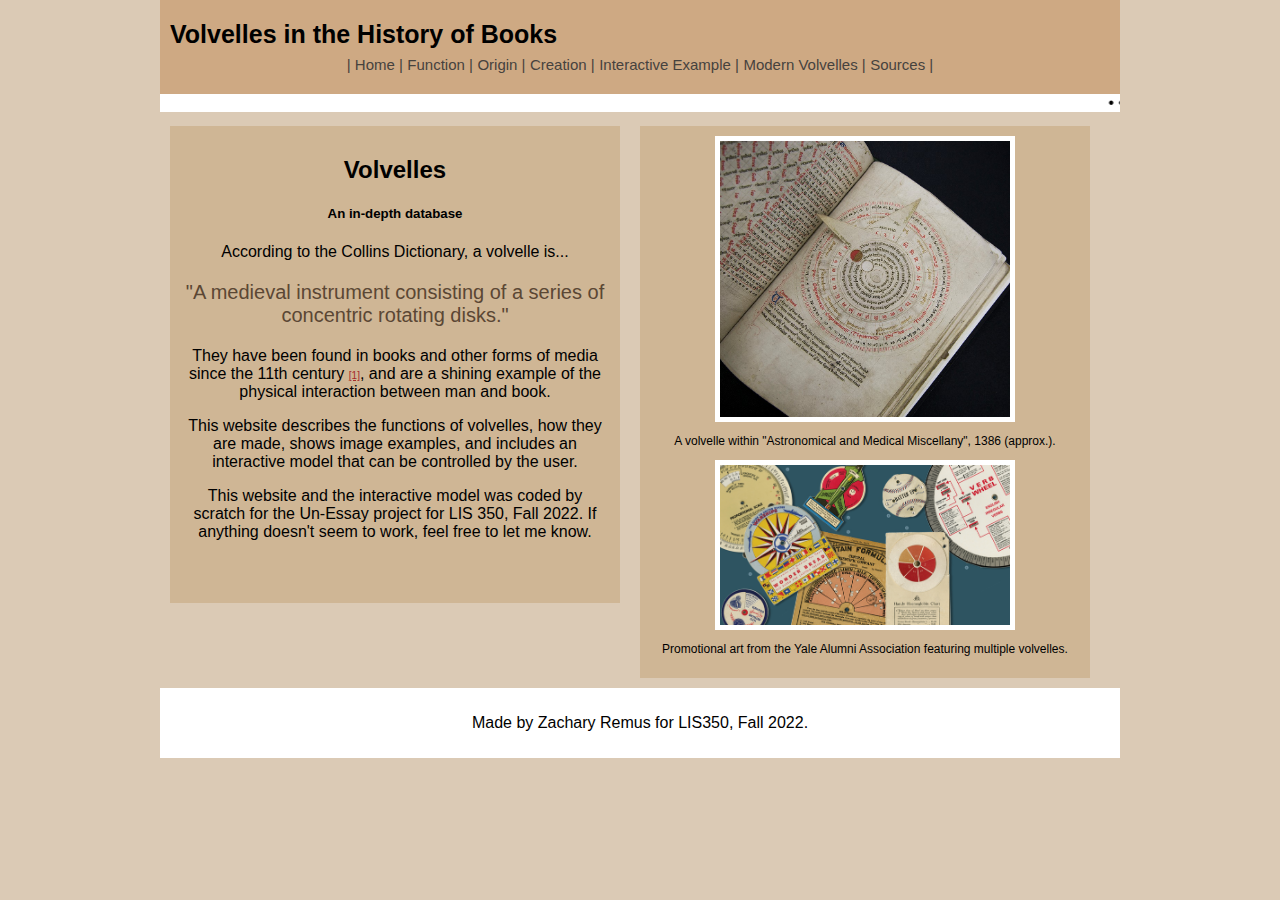
<file: index.html>
<!DOCTYPE html>
	<html lang="en">
	<meta charset="UTF-8">
	<title>Zachary Remus' Volvelle Database</title>
	<meta name="viewport" content="width=device-width,initial-scale=1">
	<link rel="stylesheet" href="dbstylesheet.css">

    <!-- Heading; DO NOT DELETE-->
	<body>
        <div class="c-header">
            <a class="c-header-a" href="./index.html">Volvelles in the History of Books</a>
            <br><br>
            <div class="c-header_right">
                <a class="header-links" href="./index.html">| Home |</a>
                <a class="header-links" href="./function.html"> Function |</a>
                <a class="header-links" href="./origin.html"> Origin |</a>
                <a class="header-links" href="./process.html"> Creation |</a>
                <a class="header-links" href="./interactive.html"> Interactive Example |</a>
                <a class="header-links" href="./modern.html"> Modern Volvelles |</a>
                <a class="header-links" href="./sources.html"> Sources |</a>

            </div>
        </div>

        <marquee behavior="scroll" direction="left" scrollamount="10" style="background: white;">
            • • • Welcome! Click the links above to navigate the pages! • • • Created by Zachary Remus for LIS 350 Fall 2022 • • • </marquee>

        <br>

        <!-- Main Body of Page -->
        <section>

			<article class="sideBySide">
				<h2>Volvelles</h2>
				<h5>An in-depth database</h5>

				<p> According to the Collins Dictionary, a volvelle is... </p>
                <p style="color: #5b4734; font-size: 20px;"> "A medieval instrument consisting of a series of concentric rotating disks." </p>
                <p> They have been found in books and other forms of media since the 11th century <a href="./sources.html" style="color:brown; font-size:10px; ">[1]</a>, and are a shining example of the 
                    physical interaction between man and book.
                </p>
                <p> This website describes the functions of volvelles, how they are made, shows image examples, and includes an 
                    interactive model that can be controlled by the user.
                </p>
                <p> This website and the interactive model was coded by scratch for the Un-Essay project for LIS 350, Fall 2022.
                    If anything doesn't seem to work, feel free to let me know. </p>
				<br>
				<br>
			</article>

            <article class="sideBySide">
				<img src="./images/homepage_img1.jpg" alt="A Volvelle within a historical book" class="sidebarimg">
                <p style="font-size: 12px">A volvelle within "Astronomical and Medical Miscellany", 1386 (approx.).</p>
				<img src="./images/homepage_img2.jpg" alt="Promotional art featuring volvelles" class="sidebarimg">
                <p style="font-size: 12px">Promotional art from the Yale Alumni Association featuring multiple volvelles.</p>
			</article>

		</section>


        <!-- Footer -->
        <main>
            <p>Made by Zachary Remus for LIS350, Fall 2022.</p>
        </main>


		<footer>
            <p></p>
		</footer>


	</body>
</html>
</file>
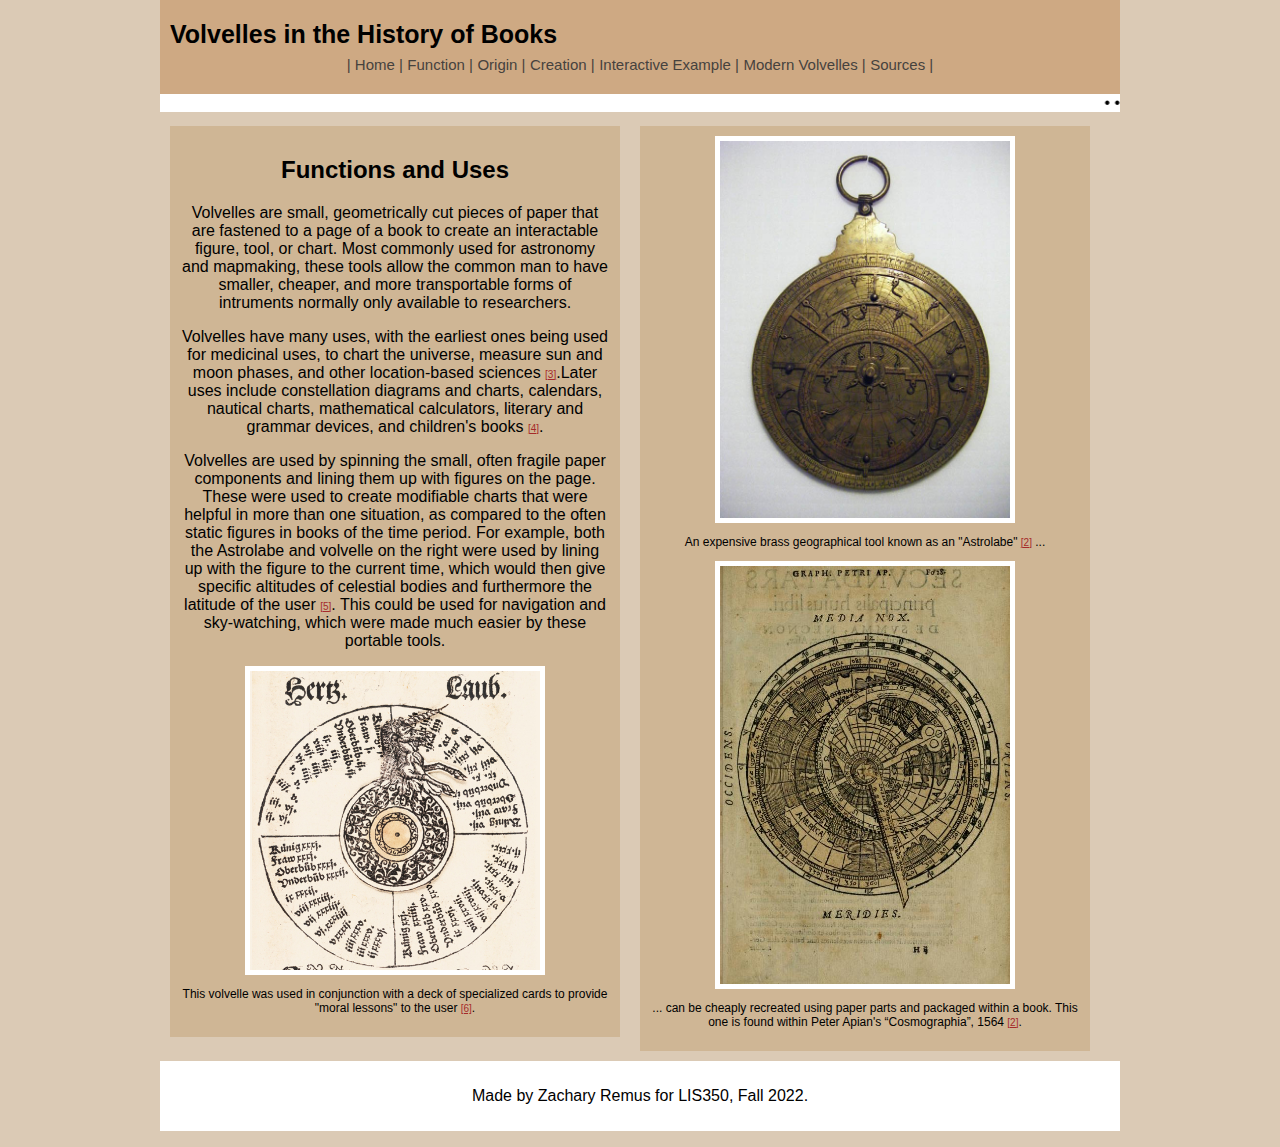
<file: function.html>
<!DOCTYPE html>
	<html lang="en">
	<meta charset="UTF-8">
	<title>Zachary Remus' Volvelle Database</title>
	<meta name="viewport" content="width=device-width,initial-scale=1">
	<link rel="stylesheet" href="dbstylesheet.css">

    <!-- Heading; DO NOT DELETE-->
	<body>
        <div class="c-header">
            <a class="c-header-a" href="./index.html">Volvelles in the History of Books</a>
            <br><br>
            <div class="c-header_right">
                <a class="header-links" href="./index.html">| Home |</a>
                <a class="header-links" href="./function.html"> Function |</a>
                <a class="header-links" href="./origin.html"> Origin |</a>
                <a class="header-links" href="./process.html"> Creation |</a>
                <a class="header-links" href="./interactive.html"> Interactive Example |</a>
                <a class="header-links" href="./modern.html"> Modern Volvelles |</a>
                <a class="header-links" href="./sources.html"> Sources |</a>

            </div>
        </div>

        <marquee behavior="scroll" direction="left" scrollamount="10" style="background: white;">
            • • • Welcome! Click the links above to navigate the pages! • • • Created by Zachary Remus for LIS 350 Fall 2022 • • • </marquee>

        <br>

        <!-- Main Body of Page -->
        <section>

			<article class="sideBySide">
                <h2>Functions and Uses</h2>
                <p>Volvelles are small, geometrically cut pieces of paper that are fastened to a page of a book to create an interactable
                    figure, tool, or chart. Most commonly used for astronomy and mapmaking, these tools allow the common man to have smaller,
                    cheaper, and more transportable forms of intruments normally only available to researchers.
                </p>
                <p>Volvelles have many uses, with the earliest ones being used for medicinal uses, to chart the universe, measure sun and moon phases, and other location-based 
                    sciences <a href="./sources.html" style="color:brown; font-size:10px; ">[3]</a>.Later uses include constellation diagrams and charts, calendars, 
                    nautical charts, mathematical calculators, literary and grammar devices, and children's books <a href="./sources.html" style="color:brown; font-size:10px; ">[4]</a>.
                </p>
                <p>Volvelles are used by spinning the small, often fragile paper components and lining them up with figures on the page. 
                    These were used to create modifiable charts that were helpful in more than one situation, as compared to the often static figures in books of the time period. For example, 
                    both the Astrolabe and volvelle on the right were used by lining up with the figure to the current time, 
                    which would then give specific altitudes of celestial bodies and furthermore the latitude of the user <a href="./sources.html" style="color:brown; font-size:10px; ">[5]</a>. 
                    This could be used for navigation and sky-watching, which were made much easier by these portable tools.
                </p>
                <img src="./images/function_img3.jpg" alt="An Astrolabe" class="sidebarimg">
                <p style="font-size: 12px">This volvelle was used in conjunction with a deck of specialized cards to provide "moral lessons" to the user <a href="./sources.html" style="color:brown; font-size:10px; ">[6]</a>.
                </p>


			</article>

            <article class="sideBySide">
                <img src="./images/function_img1.jpg" alt="An Astrolabe" class="sidebarimg">
                <p style="font-size: 12px">An expensive brass geographical tool known as an "Astrolabe" <a href="./sources.html" style="color:brown; font-size:10px; ">[2]</a> ...</p>
				<img src="./images/function_img2.jpg" alt="A Volvelle within a historical book" class="sidebarimg">
                <p style="font-size: 12px">... can be cheaply recreated using paper parts and packaged within a book. 
                    This one is found within Peter Apian's “Cosmographia”, 1564 <a href="./sources.html" style="color:brown; font-size:10px; ">[2]</a>.</p>

			</article>

		</section>


        <!-- Footer -->
        <main>
            <p>Made by Zachary Remus for LIS350, Fall 2022.</p>
        </main>


		<footer>
            <p></p>
		</footer>


	</body>
</html>
</file>
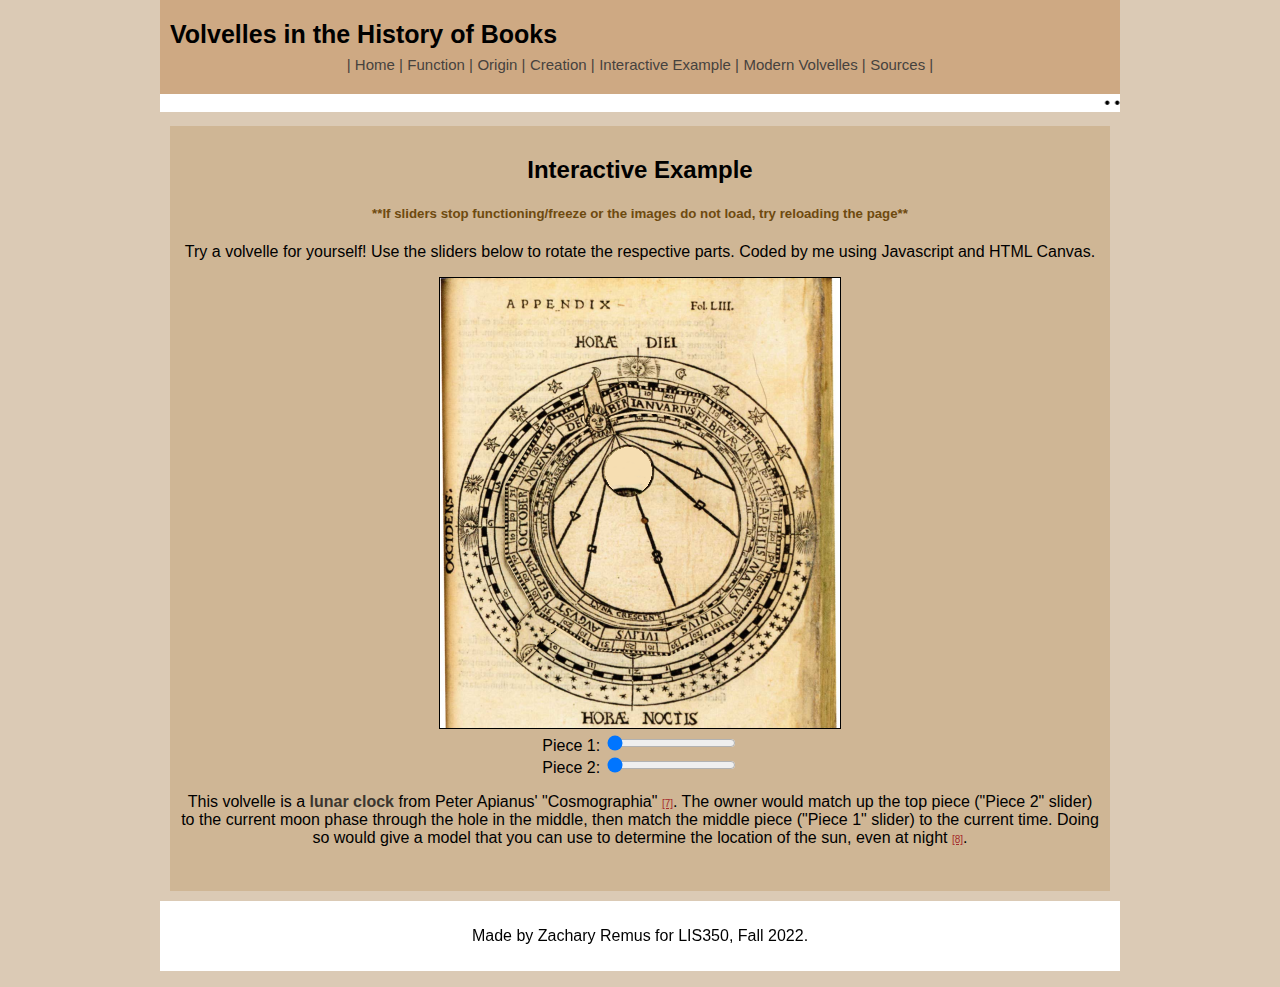
<file: interactive.html>
<!DOCTYPE html>
	<html lang="en">
	<meta charset="UTF-8">
	<title>Zachary Remus' Volvelle Database</title>
	<meta name="viewport" content="width=device-width,initial-scale=1">
	<link rel="stylesheet" href="dbstylesheet.css">

    <!-- Heading; DO NOT DELETE-->
	<body>
        <div class="c-header">
            <a class="c-header-a" href="./index.html">Volvelles in the History of Books</a>
            <br><br>
            <div class="c-header_right">
                <a class="header-links" href="./index.html">| Home |</a>
                <a class="header-links" href="./function.html"> Function |</a>
                <a class="header-links" href="./origin.html"> Origin |</a>
                <a class="header-links" href="./process.html"> Creation |</a>
                <a class="header-links" href="./interactive.html"> Interactive Example |</a>
                <a class="header-links" href="./modern.html"> Modern Volvelles |</a>
                <a class="header-links" href="./sources.html"> Sources |</a>

            </div>
        </div>

        <marquee behavior="scroll" direction="left" scrollamount="10" style="background: white;">
            • • • Welcome! Click the links above to navigate the pages! • • • Created by Zachary Remus for LIS 350 Fall 2022 • • • </marquee>

        <br>

        <!-- Main Body of Page -->
        <section>

			<article class="main2">
				<h2>Interactive Example</h2>
				<h5 style="color: rgb(110, 74, 15);">**If sliders stop functioning/freeze or the images do not load, try reloading the page**</h5>

				<p> Try a volvelle for yourself! Use the sliders below to rotate the respective parts. Coded by me using Javascript and HTML Canvas.</p>

                <canvas id="myCanvas" 
                width="400" height="450"
                style="border:1px solid #000;">
                </canvas>  

                <br/>Piece 1:
                <input id="mySlider1" type="range" min="0" max="20" />

                <br/>Piece 2:
                <input id="mySlider2" type="range" min="0" max="20" />

                <script src="inter.js" id="module"></script>

                <br>
                <p>This volvelle is a <strong>lunar clock</strong> from Peter Apianus' "Cosmographia" <a href="./sources.html" style="color:brown; font-size:10px; ">[7]</a>.
                    The owner would match up the top piece ("Piece 2" slider) to the current moon phase through the hole in the middle, then match the middle piece ("Piece 1" slider)
                    to the current time. Doing so would give a model that you can use to determine the location of the sun, even at night <a href="./sources.html" style="color:brown; font-size:10px; ">[8]</a>.
                </p>


     
				<br>
			</article>

		</section>


        <!-- Footer -->
        <main>
            <p>Made by Zachary Remus for LIS350, Fall 2022.</p>
        </main>

		<footer>
            <p></p>
		</footer>


	</body>
</html>
</file>
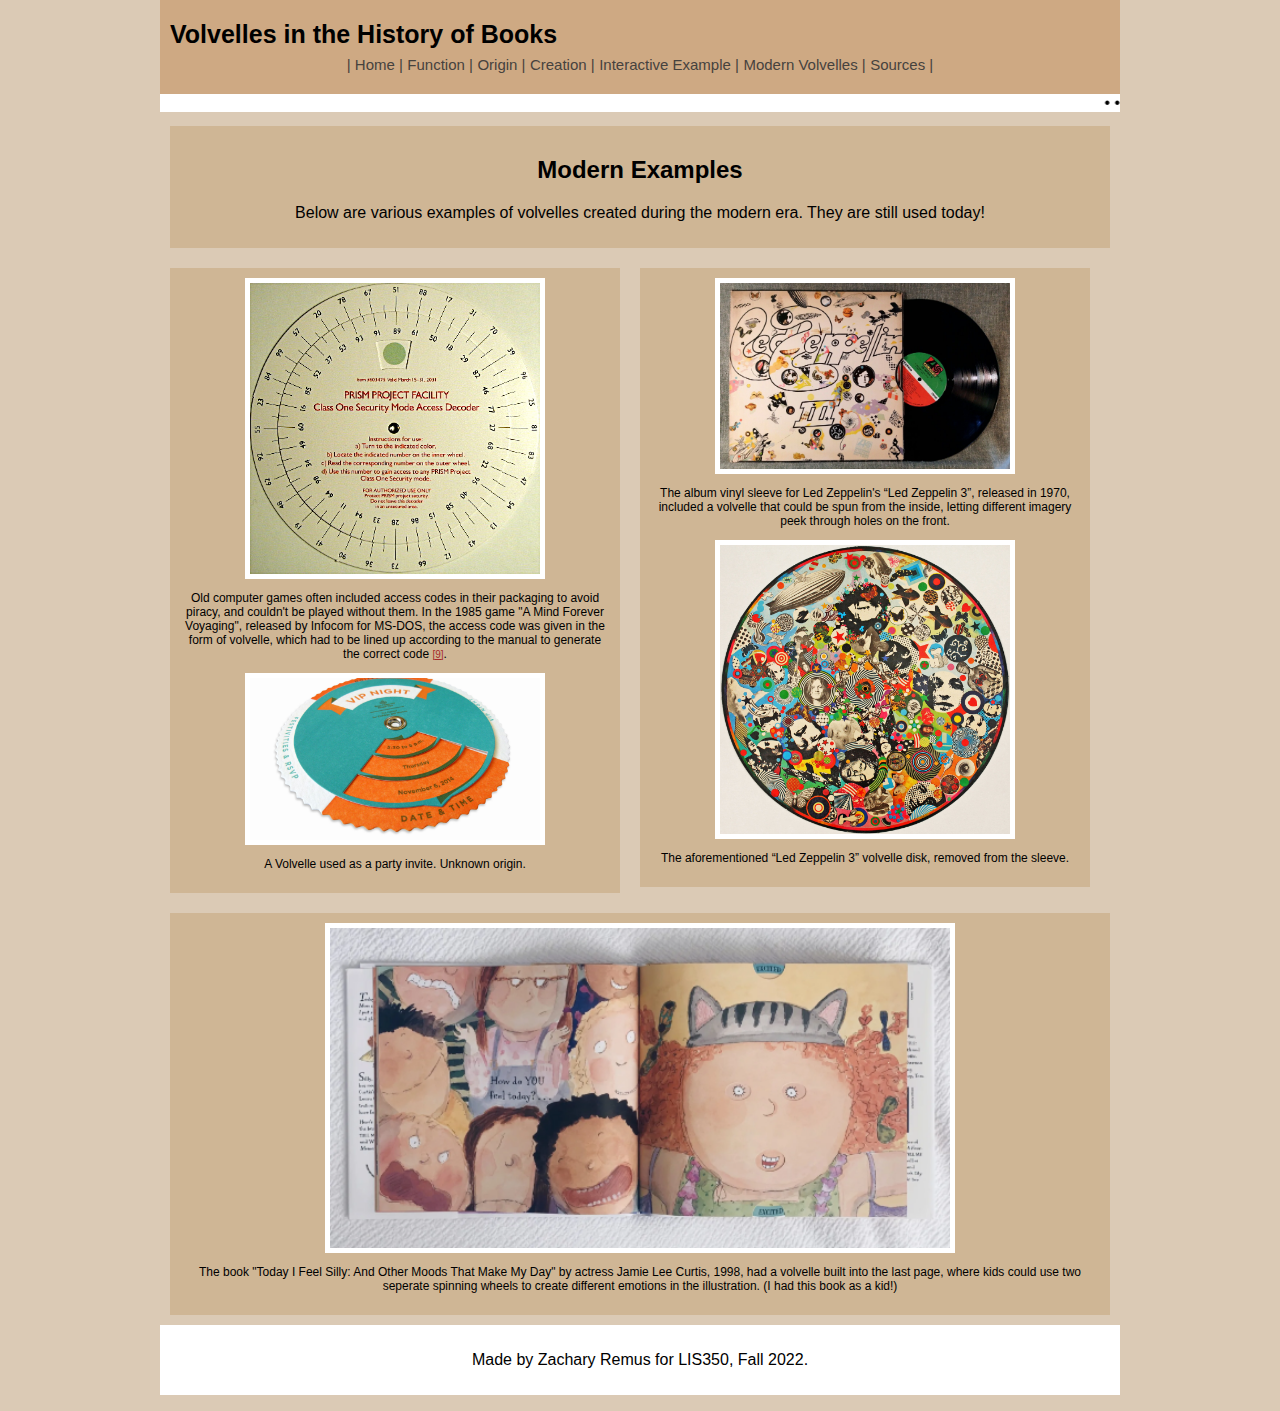
<file: modern.html>
<!DOCTYPE html>
	<html lang="en">
	<meta charset="UTF-8">
	<title>Zachary Remus' Volvelle Database</title>
	<meta name="viewport" content="width=device-width,initial-scale=1">
	<link rel="stylesheet" href="dbstylesheet.css">

    <!-- Heading; DO NOT DELETE-->
	<body>
        <div class="c-header">
            <a class="c-header-a" href="./index.html">Volvelles in the History of Books</a>
            <br><br>
            <div class="c-header_right">
                <a class="header-links" href="./index.html">| Home |</a>
                <a class="header-links" href="./function.html"> Function |</a>
                <a class="header-links" href="./origin.html"> Origin |</a>
                <a class="header-links" href="./process.html"> Creation |</a>
                <a class="header-links" href="./interactive.html"> Interactive Example |</a>
                <a class="header-links" href="./modern.html"> Modern Volvelles |</a>
                <a class="header-links" href="./sources.html"> Sources |</a>

            </div>
        </div>

        <marquee behavior="scroll" direction="left" scrollamount="10" style="background: white;">
            • • • Welcome! Click the links above to navigate the pages! • • • Created by Zachary Remus for LIS 350 Fall 2022 • • • </marquee>

        <br>

        <!-- Main Body of Page -->
        <section>

            <article class="main22">
				<h2 style="float:center;">Modern Examples</h2>
                <p> Below are various examples of volvelles created during the modern era. They are still used today!</p>
            </article>
        
			<article class="sideBySide">
                <img src="./images/modern_img2.jpg" alt="Access code for game." class="sidebarimg">
                <p style="font-size: 12px">Old computer games often included access codes in their packaging to avoid piracy, and couldn't be played without them. 
                    In the 1985 game "A Mind Forever Voyaging", released by Infocom for MS-DOS, the access code was given in the form of volvelle, which had to be lined up according to the manual to generate the correct code <a href="./sources.html" style="color:brown; font-size:10px; ">[9]</a>.</p>

                <img src="./images/modern_img1.jpg" alt="A Volvelle used as a party invite. Unknown origin." class="sidebarimg">
                <p style="font-size: 12px">A Volvelle used as a party invite. Unknown origin.</p>

			</article>

            <article class="sideBySide">
				<img src="./images/modern_img3.jpg" alt="Led Zeppelin 3 vinyl album sleeve" class="sidebarimg">
                <p style="font-size: 12px">The album vinyl sleeve for Led Zeppelin's “Led Zeppelin 3”, released in 1970, included a volvelle that could be spun from the inside, letting different imagery peek through holes on the front.</p>
				<img src="./images/modern_img4.jpg" alt="Promotional art featuring volvelles" class="sidebarimg">
                <p style="font-size: 12px">The aforementioned “Led Zeppelin 3” volvelle disk, removed from the sleeve.</p>
			</article>

            <article class="main2">
                <img src="./images/modern_img5.jpg" alt="'Today I Feel Silly: And Other Moods That Make My Day '" class="sidebarimg">
                <p style="font-size: 12px">The book "Today I Feel Silly: And Other Moods That Make My Day" by actress Jamie Lee Curtis, 1998, had a volvelle built into the last page, where kids could use two seperate spinning wheels to create different emotions in the illustration. (I had this book as a kid!)</p>


            </article>

		</section>


        <!-- Footer -->
        <main>
            <p>Made by Zachary Remus for LIS350, Fall 2022.</p>
        </main>


		<footer>
            <p></p>
		</footer>


	</body>
</html>
</file>
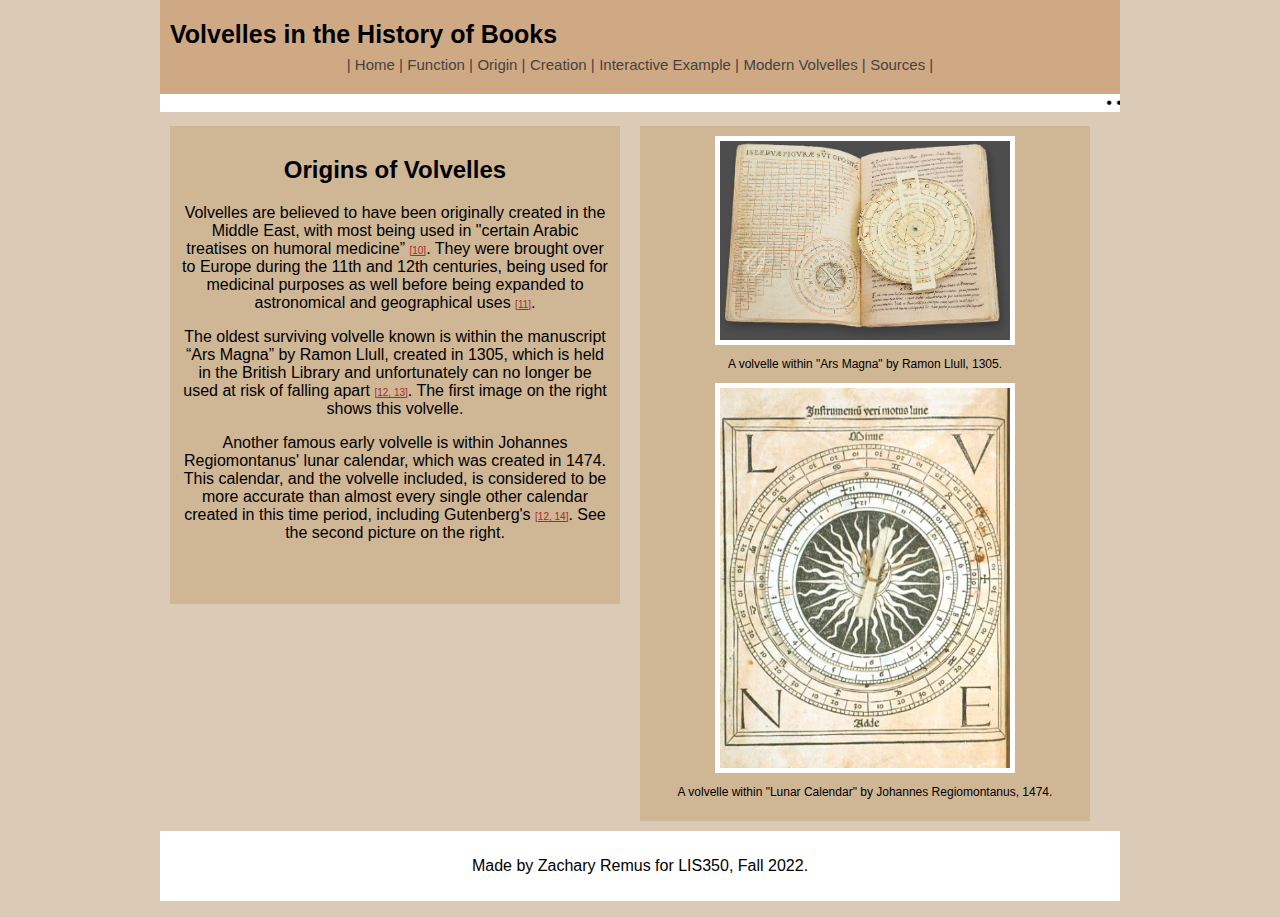
<file: origin.html>
<!DOCTYPE html>
	<html lang="en">
	<meta charset="UTF-8">
	<title>Zachary Remus' Volvelle Database</title>
	<meta name="viewport" content="width=device-width,initial-scale=1">
	<link rel="stylesheet" href="dbstylesheet.css">

    <!-- Heading; DO NOT DELETE-->
	<body>
        <div class="c-header">
            <a class="c-header-a" href="./index.html">Volvelles in the History of Books</a>
            <br><br>
            <div class="c-header_right">
                <a class="header-links" href="./index.html">| Home |</a>
                <a class="header-links" href="./function.html"> Function |</a>
                <a class="header-links" href="./origin.html"> Origin |</a>
                <a class="header-links" href="./process.html"> Creation |</a>
                <a class="header-links" href="./interactive.html"> Interactive Example |</a>
                <a class="header-links" href="./modern.html"> Modern Volvelles |</a>
                <a class="header-links" href="./sources.html"> Sources |</a>

            </div>
        </div>

        <marquee behavior="scroll" direction="left" scrollamount="10" style="background: white;">
            • • • Welcome! Click the links above to navigate the pages! • • • Created by Zachary Remus for LIS 350 Fall 2022 • • • </marquee>

        <br>

        <!-- Main Body of Page -->
        <section>

			<article class="sideBySide">
				<h2>Origins of Volvelles</h2>

				<p> Volvelles are believed to have been originally created in the Middle East, with most being used in 
                    "certain Arabic treatises on humoral medicine” <a href="./sources.html" style="color:brown; font-size:10px; ">[10]</a>. They were brought over to 
                    Europe during the 11th and 12th centuries, being used for medicinal purposes as well before being expanded to 
                    astronomical and geographical uses <a href="./sources.html" style="color:brown; font-size:10px; ">[11]</a>. </p>
                <p>
                    The oldest surviving volvelle known is within the manuscript “Ars Magna” by Ramon Llull, created in 1305, 
                    which is held in the British Library and unfortunately can no longer be used at risk of falling apart <a href="./sources.html" style="color:brown; font-size:10px; ">[12, 13]</a>. 
                    The first image on the right shows this volvelle.
                </p>
                <p>
                    Another famous early volvelle is within Johannes Regiomontanus' lunar calendar, which was created in 1474. 
                    This calendar, and the volvelle included, is considered to be more accurate than almost every single other 
                    calendar created in this time period, including Gutenberg's <a href="./sources.html" style="color:brown; font-size:10px; ">[12, 14]</a>. See the second picture on the right.
                </p>
				<br>
				<br>
			</article>

            <article class="sideBySide">
				<img src="./images/origin_img2.jpg" alt="A Volvelle within Ars Magna" class="sidebarimg">
                <p style="font-size: 12px">A volvelle within "Ars Magna" by Ramon Llull, 1305.</p>
				<img src="./images/origin_img1.jpg" alt="A Volvelle within Lunar Calendar" class="sidebarimg">
                <p style="font-size: 12px">A volvelle within "Lunar Calendar" by Johannes Regiomontanus, 1474.</p>
			</article>

		</section>


        <!-- Footer -->
        <main>
            <p>Made by Zachary Remus for LIS350, Fall 2022.</p>
        </main>


		<footer>
            <p></p>
		</footer>


	</body>
</html>
</file>
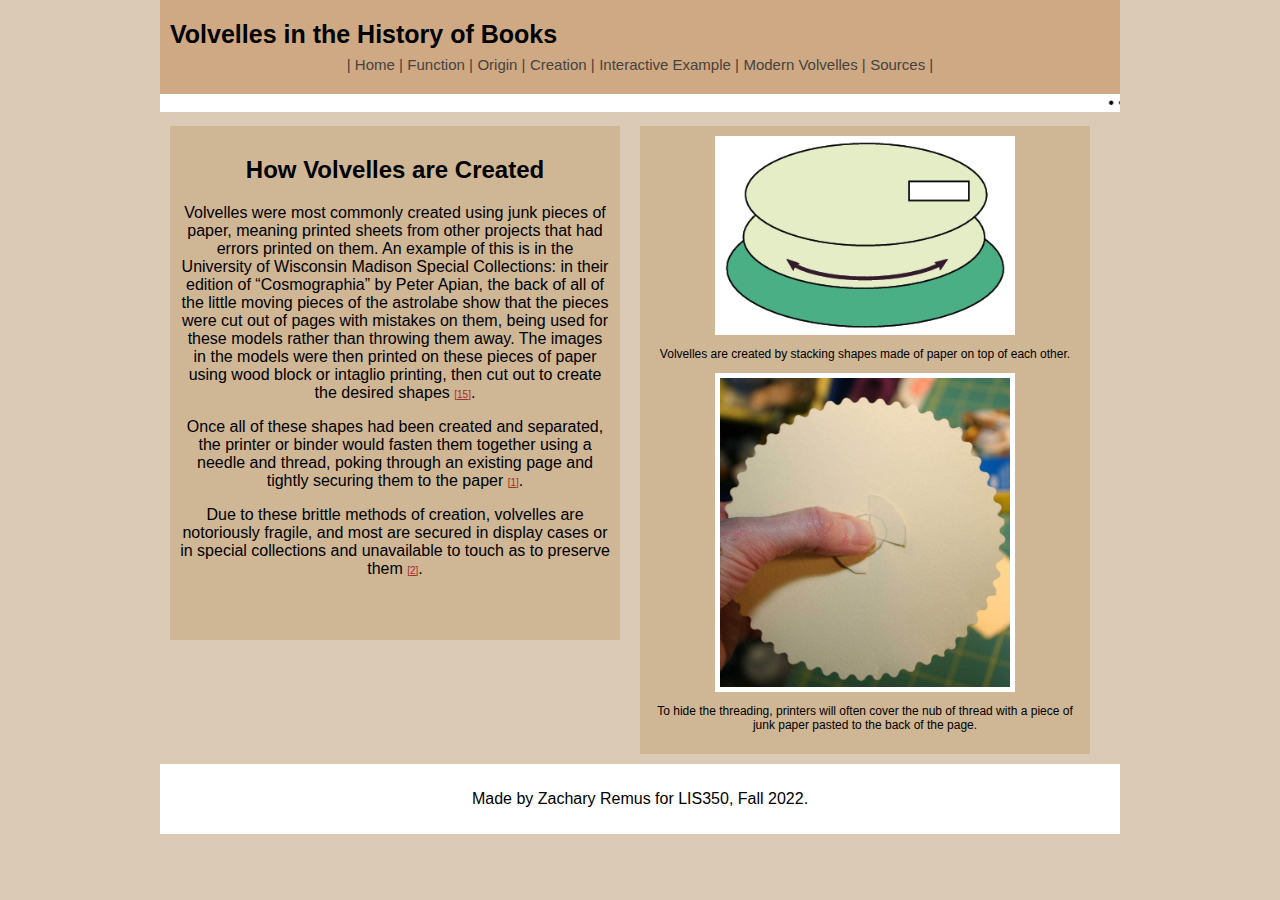
<file: process.html>
<!DOCTYPE html>
	<html lang="en">
	<meta charset="UTF-8">
	<title>Zachary Remus' Volvelle Database</title>
	<meta name="viewport" content="width=device-width,initial-scale=1">
	<link rel="stylesheet" href="dbstylesheet.css">

    <!-- Heading; DO NOT DELETE-->
	<body>
        <div class="c-header">
            <a class="c-header-a" href="./index.html">Volvelles in the History of Books</a>
            <br><br>
            <div class="c-header_right">
                <a class="header-links" href="./index.html">| Home |</a>
                <a class="header-links" href="./function.html"> Function |</a>
                <a class="header-links" href="./origin.html"> Origin |</a>
                <a class="header-links" href="./process.html"> Creation |</a>
                <a class="header-links" href="./interactive.html"> Interactive Example |</a>
                <a class="header-links" href="./modern.html"> Modern Volvelles |</a>
                <a class="header-links" href="./sources.html"> Sources |</a>

            </div>
        </div>

        <marquee behavior="scroll" direction="left" scrollamount="10" style="background: white;">
            • • • Welcome! Click the links above to navigate the pages! • • • Created by Zachary Remus for LIS 350 Fall 2022 • • • </marquee>

        <br>

        <!-- Main Body of Page -->
        <section>

			<article class="sideBySide">
				<h2>How Volvelles are Created</h2>


				<p> Volvelles were most commonly created using junk pieces of paper, meaning printed sheets from other projects that had errors printed on them. An example of this is in the University of Wisconsin Madison Special Collections: in their edition of 
                    “Cosmographia” by Peter Apian, the back of all of the little moving pieces of the astrolabe show that the pieces were cut 
                    out of pages with mistakes on them, being used for these models rather than throwing them away. The images in the models were 
                    then printed on these pieces of paper using wood block or intaglio printing, then cut out to create the desired shapes <a href="./sources.html" style="color:brown; font-size:10px; ">[15]</a>.
                </p>

                <p>
                    Once all of these shapes had been created and separated, the printer or binder would fasten them together using a needle and thread, 
                    poking through an existing page and tightly securing them to the paper <a href="./sources.html" style="color:brown; font-size:10px; ">[1]</a>.
                </p>

                <p>
                    Due to these brittle methods of creation, volvelles are notoriously fragile, and most are secured in display cases or in special 
                    collections and unavailable to touch as to preserve them <a href="./sources.html" style="color:brown; font-size:10px; ">[2]</a>.
                </p>

				<br>
				<br>
			</article>

            <article class="sideBySide">
				<img src="./images/creation_img2.png" alt="Volvelle hierarchy model" class="sidebarimg">
                <p style="font-size: 12px">Volvelles are created by stacking shapes made of paper on top of each other.</p>
				<img src="./images/creation_img1.jpg" alt="Volvelle back (covered in paper)" class="sidebarimg">
                <p style="font-size: 12px">To hide the threading, printers will often cover the nub of thread with a piece of junk paper pasted to the back of the page.</p>
			</article>

		</section>


        <!-- Footer -->
        <main>
            <p>Made by Zachary Remus for LIS350, Fall 2022.</p>
        </main>


		<footer>
            <p></p>
		</footer>


	</body>
</html>
</file>
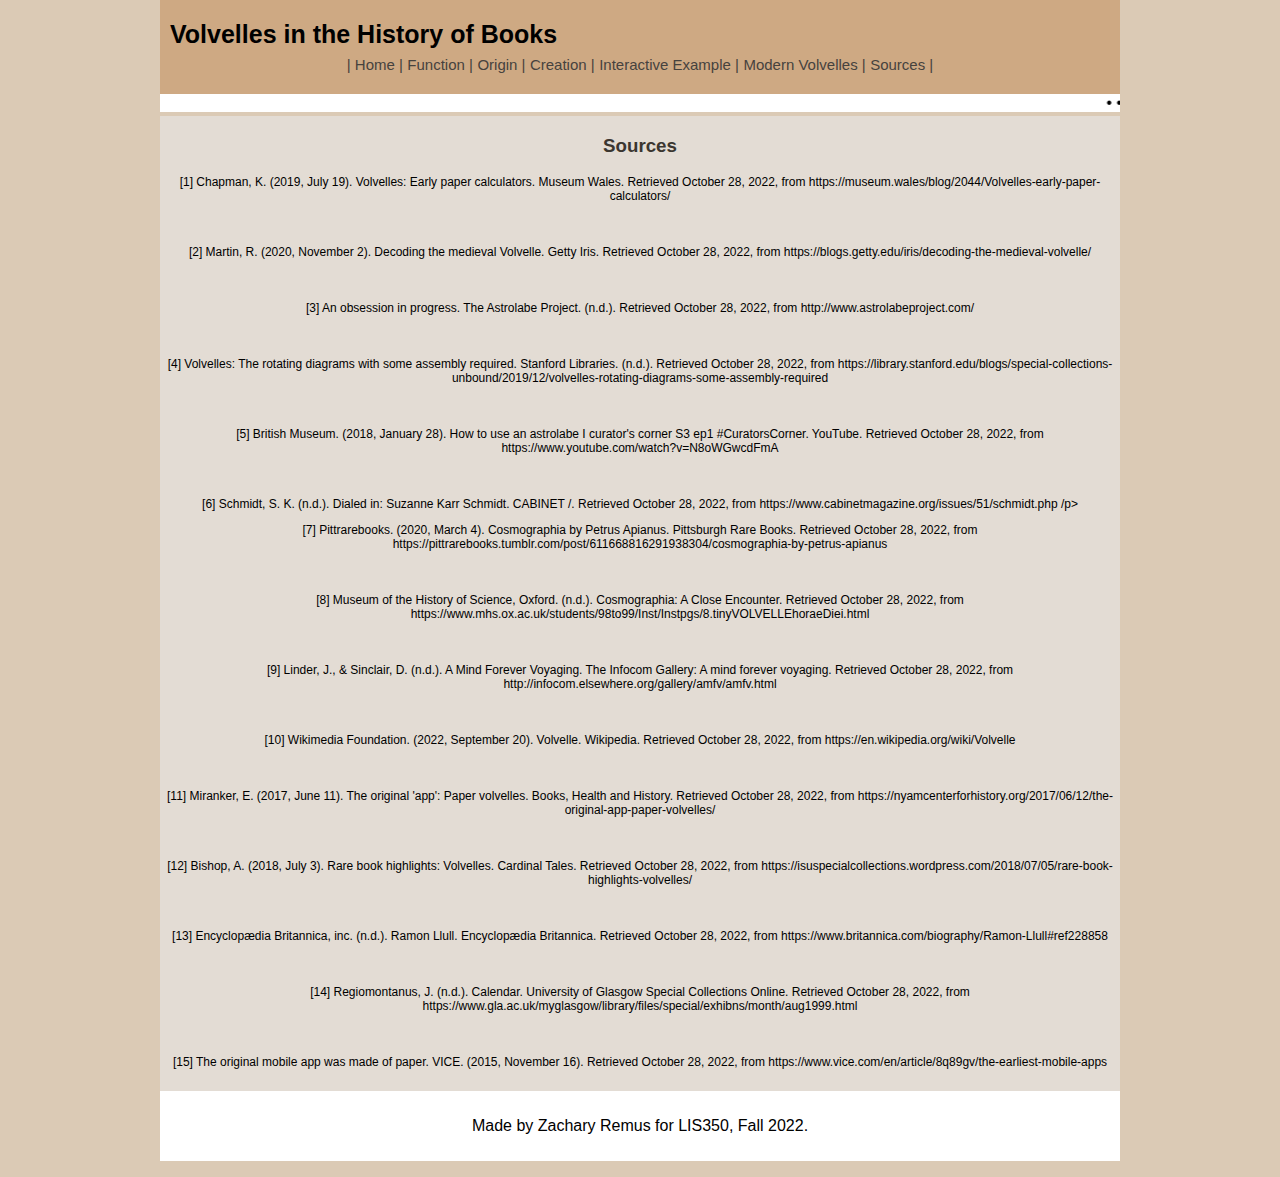
<file: sources.html>
<!DOCTYPE html>
	<html lang="en">
	<meta charset="UTF-8">
	<title>Zachary Remus' Volvelle Database</title>
	<meta name="viewport" content="width=device-width,initial-scale=1">
	<link rel="stylesheet" href="dbstylesheet.css">

    <!-- Heading; DO NOT DELETE-->
	<body>
        <div class="c-header">
            <a class="c-header-a" href="./index.html">Volvelles in the History of Books</a>
            <br><br>
            <div class="c-header_right">
                <a class="header-links" href="./index.html">| Home |</a>
                <a class="header-links" href="./function.html"> Function |</a>
                <a class="header-links" href="./origin.html"> Origin |</a>
                <a class="header-links" href="./process.html"> Creation |</a>
                <a class="header-links" href="./interactive.html"> Interactive Example |</a>
                <a class="header-links" href="./modern.html"> Modern Volvelles |</a>
                <a class="header-links" href="./sources.html"> Sources |</a>

            </div>
        </div>

        <marquee behavior="scroll" direction="left" scrollamount="10" style="background: white;">
            • • • Welcome! Click the links above to navigate the pages! • • • Created by Zachary Remus for LIS 350 Fall 2022 • • • </marquee>

        <br>

        <section style="background-color: #e3dcd4; padding-bottom:10px">
            <h3><strong>Sources</strong></h3>
            <p style="font-size:12px">[1] Chapman, K. (2019, July 19). Volvelles: Early paper calculators. Museum Wales. Retrieved October 28, 2022, from https://museum.wales/blog/2044/Volvelles-early-paper-calculators/ </p>
            <br>
            <p style="font-size:12px">[2] Martin, R. (2020, November 2). Decoding the medieval Volvelle. Getty Iris. Retrieved October 28, 2022, from https://blogs.getty.edu/iris/decoding-the-medieval-volvelle/ </p> 
            <br>
            <p style="font-size:12px">[3] An obsession in progress. The Astrolabe Project. (n.d.). Retrieved October 28, 2022, from http://www.astrolabeproject.com/ </p>
            <br>
            <p style="font-size:12px">[4] Volvelles: The rotating diagrams with some assembly required. Stanford Libraries. (n.d.). Retrieved October 28, 2022, from https://library.stanford.edu/blogs/special-collections-unbound/2019/12/volvelles-rotating-diagrams-some-assembly-required </p>
            <br>
            <p style="font-size:12px">[5] British Museum. (2018, January 28). How to use an astrolabe I curator's corner S3 ep1 #CuratorsCorner. YouTube. Retrieved October 28, 2022, from https://www.youtube.com/watch?v=N8oWGwcdFmA </p>
            <br>
            <p style="font-size:12px">[6] Schmidt, S. K. (n.d.). Dialed in: Suzanne Karr Schmidt. CABINET /. Retrieved October 28, 2022, from https://www.cabinetmagazine.org/issues/51/schmidt.php /p>
            <br>
            <p style="font-size:12px">[7] Pittrarebooks. (2020, March 4). Cosmographia by Petrus Apianus. Pittsburgh Rare Books. Retrieved October 28, 2022, from https://pittrarebooks.tumblr.com/post/611668816291938304/cosmographia-by-petrus-apianus </p>
            <br>
            <p style="font-size:12px">[8] Museum of the History of Science, Oxford. (n.d.). Cosmographia: A Close Encounter. Retrieved October 28, 2022, from https://www.mhs.ox.ac.uk/students/98to99/Inst/Instpgs/8.tinyVOLVELLEhoraeDiei.html </p>
            <br>
            <p style="font-size:12px">[9] Linder, J., & Sinclair, D. (n.d.). A Mind Forever Voyaging. The Infocom Gallery: A mind forever voyaging. Retrieved October 28, 2022, from http://infocom.elsewhere.org/gallery/amfv/amfv.html </p>
            <br>
            <p style="font-size:12px">[10] Wikimedia Foundation. (2022, September 20). Volvelle. Wikipedia. Retrieved October 28, 2022, from https://en.wikipedia.org/wiki/Volvelle</p>
            <br>
            <p style="font-size:12px">[11] Miranker, E. (2017, June 11). The original 'app': Paper volvelles. Books, Health and History. Retrieved October 28, 2022, from https://nyamcenterforhistory.org/2017/06/12/the-original-app-paper-volvelles/ </p>
            <br>
            <p style="font-size:12px">[12] Bishop, A. (2018, July 3). Rare book highlights: Volvelles. Cardinal Tales. Retrieved October 28, 2022, from https://isuspecialcollections.wordpress.com/2018/07/05/rare-book-highlights-volvelles/ </p>
            <br>
            <p style="font-size:12px">[13] Encyclopædia Britannica, inc. (n.d.). Ramon Llull. Encyclopædia Britannica. Retrieved October 28, 2022, from https://www.britannica.com/biography/Ramon-Llull#ref228858 </p>
            <br>
            <p style="font-size:12px">[14] Regiomontanus, J. (n.d.). Calendar. University of Glasgow Special Collections Online. Retrieved October 28, 2022, from https://www.gla.ac.uk/myglasgow/library/files/special/exhibns/month/aug1999.html </p>
            <br>
            <p style="font-size:12px">[15] The original mobile app was made of paper. VICE. (2015, November 16). Retrieved October 28, 2022, from https://www.vice.com/en/article/8q89gv/the-earliest-mobile-apps </p>
            

            

            
            


        </section>

        <!-- Footer -->
        <main>
            <p>Made by Zachary Remus for LIS350, Fall 2022.</p>
        </main>


		<footer>
            <p></p>
		</footer>


	</body>
</html>
</file>
<file: dbstylesheet.css>
* {
	font-family: Verdana, Geneva, sans-serif; 
	color: "black";
	text-align: center;
}

.c-header {
    color: "white";
    overflow: hidden;
    background-color: #CEA983;
    padding: 20px 10px;
}

.c-header-a {
    float: left;
    color: black;
    text-align: center;
    font-size: 25px;
    text-decoration: none;
    font-weight: bold;
}

.c-header_right {
    float: center;
}

a:hover {
    color: #99774b;
}

body {
	width: 960px;
	margin: 0 auto;
	background-color: #DBCAB5;
}

.header-links {
    font-size: 15px;
    color: #46423E;
    text-decoration: none;
    padding: 20px 0px;

}

article.sideBySide {
	padding: 10px;
    background-color: #CFB695;
	margin: 10px;
	width: 430px;
	float: left;
}

article.main2 {
	padding: 10px;
    background-color: #CFB695;
	margin: 10px;
	float: left;
}

article.main22 {
	padding: 10px;
    background-color: #CFB695;
	margin: 10px;
}

section {
	overflow: auto;
	height: 100%;
}

main {
	padding: 10px;
	background-color: white;
}

.sidebarimg {
	display: block;
	margin-left: auto;
	margin-right: auto;
	width: 67.3%;
	border: 5px solid white;
}

h3 {
	font-weight: normal;
	color: black;
}

strong {
    color: #3b3630;
}

.centerImage {
	display: block;
	margin-left: auto;
	margin-right: auto;
	width: 50%;
	border: 5px solid orange;
}

.centerImage2 {
	display: block;
	margin-left: auto;
	margin-right: auto;
	width: 67.3%;
	border: 5px solid pink;
}

#content {
	overflow: auto;
	height: 100%;

}
</file>
